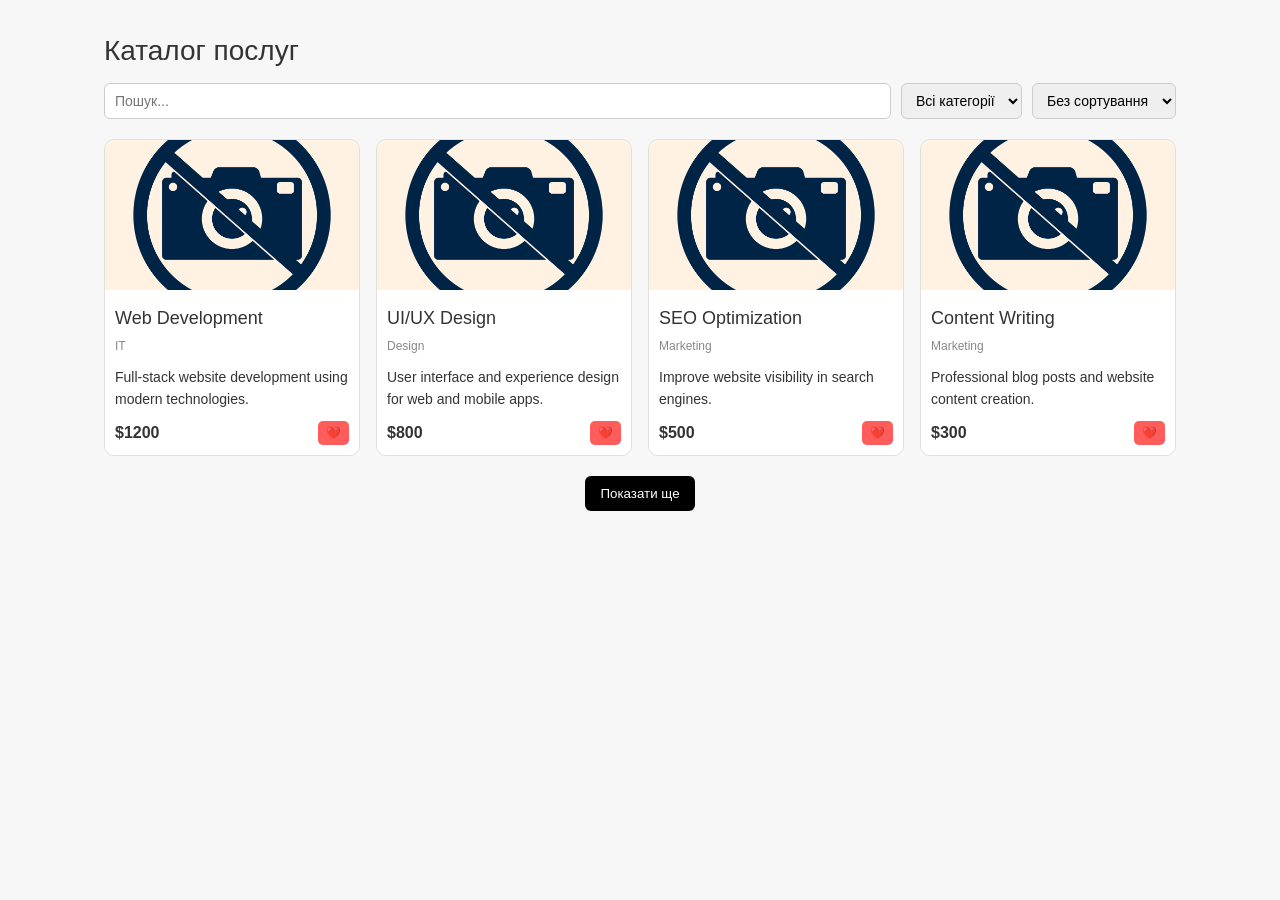
<file: lab03/pages/catalog.html>
<!doctype html>
<html lang="en">
  <head>
    <meta charset="UTF-8" />
    <link rel="stylesheet" href="../styles/reset.css" />
    <link rel="stylesheet" href="../styles/styles.css" />
    <link rel="stylesheet" href="../styles/responsive.css" />
    <meta name="viewport" content="width=device-width, initial-scale=1.0" />
    <title>Catalog</title>
    <script src="../js/catalog.js" defer></script>
  </head>
  <body>
    <div class="container">
      <h1 class="page__title">Каталог послуг</h1>

      <div class="controls">
        <input
          type="text"
          placeholder="Пошук..."
          class="controls__search"
          data-search
        />

        <select class="controls__select" data-category>
          <option value="all">Всі категорії</option>
          <option value="IT">IT</option>
          <option value="Design">Design</option>
          <option value="Marketing">Marketing</option>
          <option value="Media">Media</option>
          <option value="Language">Language</option>
        </select>

        <select class="controls__select" data-sort>
          <option value="default">Без сортування</option>
          <option value="price-asc">Ціна ↑</option>
          <option value="price-desc">Ціна ↓</option>
          <option value="rating">Рейтинг</option>
          <option value="title">Назва</option>
        </select>
      </div>

      <div data-loading class="state state--loading">Завантаження...</div>

      <div data-error class="state state--error">Помилка завантаження</div>

      <div data-catalog class="catalog"></div>

      <div data-empty class="state state--empty">Нічого не знайдено</div>

      <div class="load-more">
        <button class="load-more__btn" data-load-more>Показати ще</button>
      </div>
    </div>

    <div class="catalog__modal catalog__modal--hidden" data-modal>
      <div class="catalog__modal-overlay" data-modal-close></div>

      <div class="catalog__modal-window">
        <button class="catalog__modal-close" data-modal-close>✖</button>

        <img class="catalog__modal-image" data-modal-image />

        <h2 class="catalog__modal-title" data-modal-title></h2>

        <p class="catalog__modal-category" data-modal-category></p>

        <p class="catalog__modal-description" data-modal-description></p>

        <div class="catalog__modal-footer">
          <span class="catalog__modal-price" data-modal-price></span>
        </div>
      </div>
    </div>
  </body>
</html>
</file>
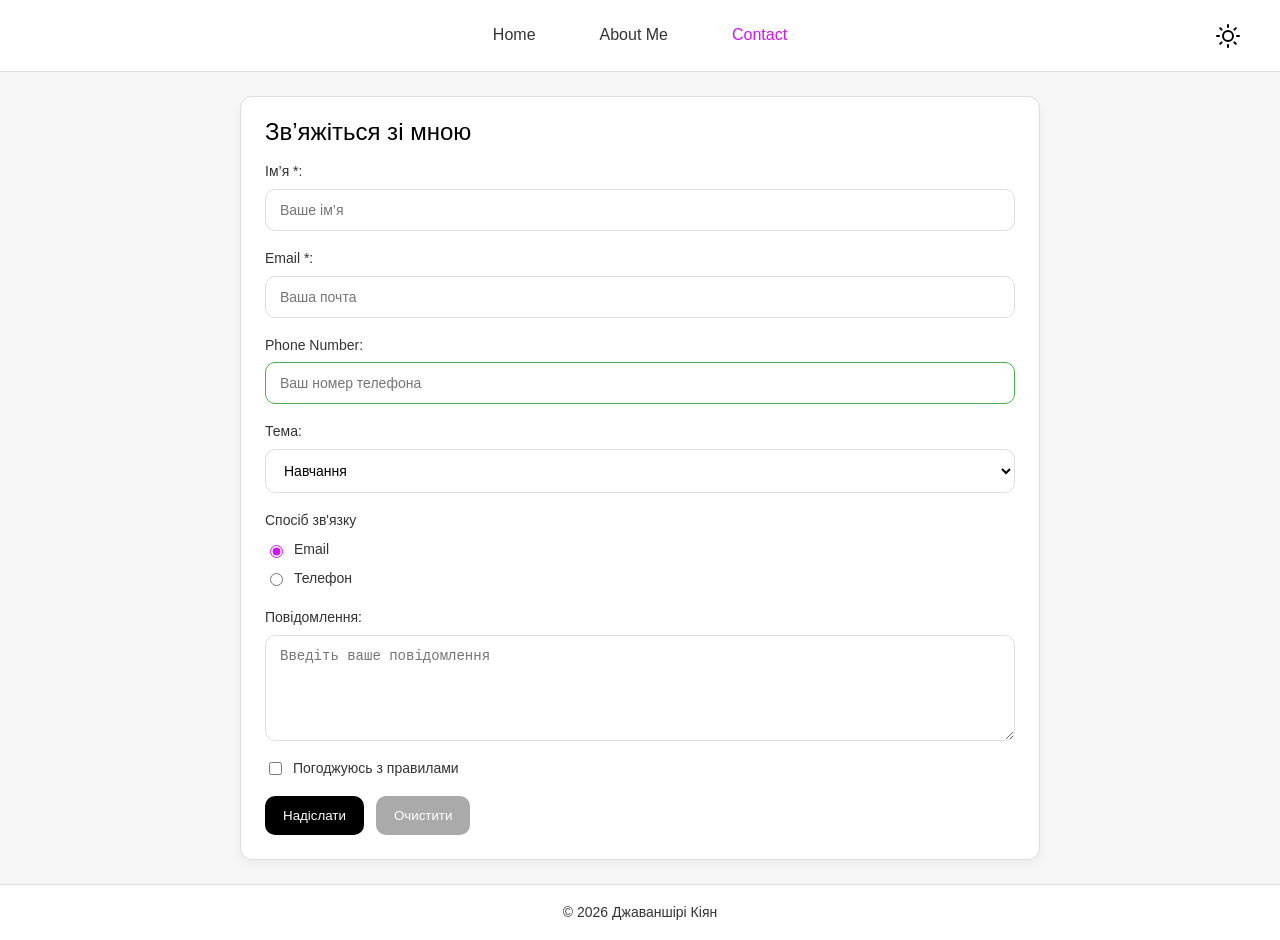
<file: lab03/pages/contact.html>
<!doctype html>
<html lang="uk">
  <head>
    <meta charset="UTF-8" />
    <meta name="viewport" content="width=device-width, initial-scale=1.0" />
    <link rel="stylesheet" href="../styles/reset.css" />
    <link rel="stylesheet" href="../styles/styles.css" />
    <link rel="stylesheet" href="../styles/responsive.css" />
    <title>Contact</title>
    <script src="../js/main.js" defer></script>
  </head>
  <body>
    <header class="header">
      <div class="container">
        <button data-menu-btn aria-expanded="false" class="burger">
          <svg
            xmlns="http://www.w3.org/2000/svg"
            width="24"
            height="24"
            viewBox="0 0 24 24"
            fill="none"
            stroke="currentColor"
            stroke-width="2"
            stroke-linecap="round"
            stroke-linejoin="round"
            class="feather feather-align-left"
          >
            <line x1="17" y1="10" x2="3" y2="10"></line>
            <line x1="21" y1="6" x2="3" y2="6"></line>
            <line x1="21" y1="14" x2="3" y2="14"></line>
            <line x1="17" y1="18" x2="3" y2="18"></line>
          </svg>
        </button>
        <nav data-menu class="burger-nav is-open">
          <ul class="burger-nav__list">
            <li class="burger-nav__list-item">
              <a class="burger-nav__list-link" href="../index.html"> Home </a>
            </li>
            <li class="burger-nav__list-item">
              <a class="burger-nav__list-link" href="./about.html">
                About Me
              </a>
            </li>
            <li class="burger-nav__list-item">
              <a class="burger-nav__list-link" href="./contact.html">
                Contact
              </a>
            </li>
          </ul>
        </nav>
        <nav class="header__nav">
          <ul class="header__nav-list">
            <li class="header__nav-item">
              <a class="header__nav-link" href="../index.html"> Home </a>
            </li>
            <li class="header__nav-item">
              <a class="header__nav-link" href="./about.html"> About Me </a>
            </li>
            <li class="header__nav-item">
              <a class="header__nav-link" href="./contact.html"> Contact </a>
            </li>
          </ul>
        </nav>
        <button data-theme-toggle class="theme-toggle">
          <div class="theme-toggle-sun">
            <svg
              xmlns="http://www.w3.org/2000/svg"
              width="24"
              height="24"
              viewBox="0 0 24 24"
              fill="none"
              stroke="currentColor"
              stroke-width="2"
              stroke-linecap="round"
              stroke-linejoin="round"
              class="feather feather-sun"
            >
              <circle cx="12" cy="12" r="5"></circle>
              <line x1="12" y1="1" x2="12" y2="3"></line>
              <line x1="12" y1="21" x2="12" y2="23"></line>
              <line x1="4.22" y1="4.22" x2="5.64" y2="5.64"></line>
              <line x1="18.36" y1="18.36" x2="19.78" y2="19.78"></line>
              <line x1="1" y1="12" x2="3" y2="12"></line>
              <line x1="21" y1="12" x2="23" y2="12"></line>
              <line x1="4.22" y1="19.78" x2="5.64" y2="18.36"></line>
              <line x1="18.36" y1="5.64" x2="19.78" y2="4.22"></line>
            </svg>
          </div>
          <div class="theme-toggle-moon">
            <svg
              xmlns="http://www.w3.org/2000/svg"
              width="24"
              height="24"
              viewBox="0 0 24 24"
              fill="none"
              stroke="currentColor"
              stroke-width="2"
              stroke-linecap="round"
              stroke-linejoin="round"
              class="feather feather-moon"
            >
              <path d="M21 12.79A9 9 0 1 1 11.21 3 7 7 0 0 0 21 12.79z"></path>
            </svg>
          </div>
        </button>
      </div>
    </header>
    <div class="container">
      <main class="contact">
        <form class="contact__form" action="./contact.html" method="GET">
          <h2 class="contact__title">Зв’яжіться зі мною</h2>

          <fieldset class="contact__fieldset">
            <label class="contact__label" for="name">Ім’я *:</label>
            <input
              class="contact__input"
              placeholder="Ваше ім’я"
              id="name"
              name="name"
              type="text"
              required
              minlength="2"
              maxlength="30"
            />
          </fieldset>

          <fieldset class="contact__fieldset">
            <label class="contact__label" for="email">Email *:</label>
            <input
              class="contact__input"
              placeholder="Ваша почта"
              id="email"
              name="email"
              type="email"
              required
            />
          </fieldset>

          <fieldset class="contact__fieldset">
            <label class="contact__label" for="tel">Phone Number:</label>
            <input
              class="contact__input"
              placeholder="Ваш номер телефона"
              id="tel"
              name="tel"
              type="tel"
              maxlength="16"
            />
          </fieldset>

          <fieldset class="contact__fieldset">
            <label class="contact__label" for="topic">Тема:</label>
            <select class="contact__select" id="topic" name="topic">
              <option selected value="study">Навчання</option>
              <option value="work">Співпраця</option>
              <option value="other">Інше</option>
            </select>
          </fieldset>

          <fieldset class="contact__fieldset">
            <span class="contact__label">Спосіб зв'язку</span>

            <label class="contact__radio-label">
              <input
                class="contact__radio"
                type="radio"
                name="contactWay"
                value="email"
                checked
              />
              Email
            </label>

            <label class="contact__radio-label">
              <input
                class="contact__radio"
                type="radio"
                name="contactWay"
                value="phone"
              />
              Телефон
            </label>
          </fieldset>

          <fieldset class="contact__fieldset">
            <label class="contact__label" for="message">Повідомлення:</label>
            <textarea
              class="contact__textarea"
              placeholder="Введіть ваше повідомлення"
              id="message"
              name="message"
              rows="5"
            ></textarea>
          </fieldset>

          <fieldset class="contact__fieldset">
            <label class="contact__checkbox-label">
              <input
                class="contact__checkbox"
                type="checkbox"
                name="agree"
                required
              />
              Погоджуюсь з правилами
            </label>
          </fieldset>

          <div class="contact__actions">
            <button class="contact__button" type="submit">Надіслати</button>
            <button
              class="contact__button contact__button--secondary"
              type="reset"
            >
              Очистити
            </button>
          </div>
        </form>
      </main>
    </div>
    <button data-top hidden class="btn-top">↑</button>
    <footer class="footer">
      <div class="container">
        &copy; <span data-footer></span> Джаваншірі Кіян
      </div>
    </footer>
  </body>
</html>
</file>
<file: lab03/styles/styles.css>
:root {
  --color-primary: #000000;
  --color-accent: #cd17ee;
  --color-bg: #f7f7f7;
  --color-surface: #ffffff;
  --color-text: #333333;
  --color-border: #dbdee0;
}

*,
*::before,
*::after {
  box-sizing: border-box;
}

body {
  margin: 0;
  font-family: Arial, sans-serif;
  line-height: 143%;
  color: var(--color-text);
  background-color: var(--color-bg);
}

.theme-dark {
  background-color: #5e5e5e;
}

.catalog__modal {
  position: fixed;
  inset: 0;
  display: flex;
  justify-content: center;
  align-items: center;
  z-index: 1000;
}

.catalog__modal--hidden {
  display: none;
}

.catalog__modal-overlay {
  position: absolute;
  inset: 0;
  background: rgba(0, 0, 0, 0.6);
}

.catalog__modal-window {
  position: relative;
  background: #fff;
  width: 420px;
  max-width: 90%;
  border-radius: 12px;
  padding: 20px;
  z-index: 2;
  animation: catalogModalIn 0.2s ease;
}


.catalog__modal-close {
  position: absolute;
  top: 10px;
  right: 10px;
  border: none;
  background: transparent;
  font-size: 18px;
  cursor: pointer;
}

.catalog__modal-image {
  width: 100%;
  height: 180px;
  object-fit: cover;
  border-radius: 8px;
  margin-bottom: 10px;
}

.catalog__modal-title {
  margin: 10px 0;
}

.catalog__modal-category {
  font-size: 12px;
  color: #777;
}

.catalog__modal-description {
  margin: 10px 0;
}

.catalog__modal-footer {
  display: flex;
  justify-content: flex-end;
}

.catalog__modal-price {
  font-weight: bold;
}

.page__title {
  margin-top: 40px;
  margin-bottom: 20px;
  font-size: 28px;
}

.controls {
  display: flex;
  gap: 10px;
  margin-bottom: 20px;
}

.controls__search,
.controls__select {
  padding: 8px 10px;
  border: 1px solid #ccc;
  border-radius: 6px;
  font-size: 14px;
}

.controls__search {
  flex: 1;
}

.state {
  text-align: center;
  margin: 20px 0;
  display: none;
}

.state--loading {
  color: #555;
}

.state--error {
  color: red;
}

.state--empty {
  color: #777;
}

.catalog {
  display: grid;
  grid-template-columns: repeat(4, 1fr);
  gap: 16px;
}

.card {
  background: white;
  border-radius: 10px;
  overflow: hidden;
  border: 1px solid #e0e0e0;
  transition: 0.2s;
}

.card:hover {
  transform: translateY(-3px);
  box-shadow: 0 4px 12px rgba(0, 0, 0, 0.08);
}

.card__image {
  width: 100%;
  height: 150px;
  object-fit: cover;
}

.card__body {
  padding: 10px;
}

.card__title {
  font-size: 18px;
  margin-bottom: 5px;
}

.card__category {
  font-size: 12px;
  color: #888;
  margin-bottom: 8px;
}

.card__description {
  font-size: 14px;
  margin-bottom: 10px;
}

.card__footer {
  display: flex;
  justify-content: space-between;
  align-items: center;
}

.card__price {
  font-weight: bold;
}

.card__btn {
  padding: 5px 8px;
  border: none;
  border-radius: 5px;
  background: #007bff;
  color: white;
  font-size: 12px;
}

.card__btn--favorite {
  background: #ff5c5c;
}

.load-more {
  margin-top: 20px;
  text-align: center;
}

.load-more__btn {
  padding: 10px 15px;
  border: none;
  background: black;
  color: white;
  border-radius: 6px;
  cursor: pointer;
}

.home__search {
  margin-bottom: 15px;
  padding: 10px 12px;
  width: 100%;
  max-width: 300px;

  border: 1px solid #d1d5db;
  border-radius: 6px;

  font-size: 14px;
}

.home__search:focus {
  outline: none;
  border-color: #6366f1;
}

.modal {
  position: fixed;
  inset: 0;
  background: rgba(0, 0, 0, 0.7);

  display: flex;
  align-items: center;
  justify-content: center;

  opacity: 0;
  visibility: hidden;
  transition: 0.3s;

  z-index: 2000;
}

.modal.is-open {
  opacity: 1;
  visibility: visible;
}

.modal__content {
  position: relative;
  max-width: 90%;
  max-height: 90%;
}

.modal__img {
  width: 100%;
  height: auto;
  border-radius: 10px;
}

.modal__caption {
  color: white;
  text-align: center;
  margin-top: 10px;
}

.modal__close {
  position: absolute;
  top: -10px;
  right: -10px;

  background: white;
  border: none;
  border-radius: 50%;

  width: 30px;
  height: 30px;

  cursor: pointer;
  font-size: 18px;
}

.accordion {
  margin-top: 24px;
  border: 1px solid #e5e7eb;
  border-radius: 10px;
  margin-bottom: 10px;
  overflow: hidden;
  background: #fff;
}

.accordion__btn {
  width: 100%;
  padding: 14px 16px;

  background: #f9fafb;
  border: none;
  cursor: pointer;

  font-size: 16px;
  font-weight: 500;

  display: flex;
  justify-content: space-between;
  align-items: center;

  transition: background 0.2s;
}

.accordion__btn:hover {
  background: #f3f4f6;
}

.accordion__btn::after {
  content: "▾";
  font-size: 14px;
  transition: transform 0.3s ease;
}

.accordion.is-open .accordion__btn::after {
  transform: rotate(180deg);
}

.accordion__summary {
  padding: 14px 16px;
  font-size: 14px;
  color: #4b5563;

  border-top: 1px solid #e5e7eb;

  animation: fadeIn 0.2s ease;
}

.btn-top {
  position: fixed;
  bottom: 100px;
  right: 64px;
  padding: 12px 16px;
  border-radius: 999px;
  background-color: #000000;
  color: #ffffff;
  cursor: pointer;
}

.container {
  max-width: 1200px;
  margin: 0 auto;
  padding-inline: 64px;
}

.theme-toggle {
  position: absolute;
  right: 32px;
  top: 16px;
  background: none;
  border: none;
  cursor: pointer;
  padding: 8px;
  z-index: 1001;
}

.burger {
  display: none;
  background: none;
  border: none;
  cursor: pointer;
  padding: 8px;
  z-index: 1001;
}

.burger svg {
  width: 28px;
  height: 28px;
}

.burger-nav {
  display: none;
  position: fixed;
  top: 0;
  right: 0;
  width: 220px;
  height: 100vh;

  background: #222;
  color: white;

  transform: translateX(100%);
  transition: transform 0.3s ease;

  z-index: 1000;
  padding-top: 80px;
}

.burger-nav.is-open {
  transform: translateX(0);
}

.burger-nav__list {
  list-style: none;
  padding: 0;
  margin: 0;
}

.burger-nav__list-item {
  border-bottom: 1px solid rgba(255, 255, 255, 0.1);
}

.burger-nav__list-link {
  display: block;
  padding: 15px 20px;
  color: white;
  text-decoration: none;
  transition: background 0.2s;
}

.burger-nav__list-link:hover {
  background: rgba(255, 255, 255, 0.1);
}

.burger-nav__list-link.is-active {
  background: rgba(255, 255, 255, 0.2);
}

.header {
  padding-block: 16px;
  background-color: #ffffff;
  border-bottom: 1px solid var(--color-border);

  .header__nav-list {
    display: flex;
    justify-content: center;
    align-items: center;
    gap: 0 40px;
  }

  .header__nav-item {
    padding: 8px 12px;
    border-radius: 10px;
    transition: all 100ms ease-in-out;
    cursor: pointer;
  }
  .header__nav-item:hover {
    background-color: #eaeaea;
  }

  .header__nav-link {
    display: block;
    color: var(--color-text);
    font-size: 16px;
    font-weight: 500;
  }
  .header__nav-link:hover {
    color: var(--color-primary);
  }
  .header__nav-link.active {
    color: var(--color-accent);
  }
}

/* ! Index.html styles ! */

.home {
  margin-block: 24px;
  .home__title {
    font-size: 36px;
    color: var(--color-primary);
    margin-bottom: 16px;
  }

  .home__subtitle {
    font-size: 24px;
    margin-top: 24px;
    margin-bottom: 12px;
    color: var(--color-accent);
  }

  .home__text {
    margin-bottom: 10px;
    font-size: 16px;
  }

  .home__btn {
    padding: 10px 16px;
    background-color: var(--color-accent);
    color: #fff;
    border: none;
    border-radius: 8px;
    cursor: pointer;
    margin-bottom: 20px;
  }

  .home__content {
    display: flex;
    justify-content: space-between;
    gap: 24px;
    flex-wrap: wrap;
  }

  .home__content-card {
    background-color: var(--color-surface);
    padding: 20px;
    border-radius: 12px;
    border: 1px solid var(--color-border);
    box-shadow: 0 4px 10px rgba(0, 0, 0, 0.05);
    flex: 1;
    min-width: 280px;
  }

  .home__list {
    padding-left: 20px;
    margin-bottom: 16px;

    & li {
      margin-bottom: 6px;
    }
  }

  .home__figure {
    max-width: 300px;

    & img {
      width: 100%;
      height: auto;
      border-radius: 12px;
      box-shadow: 0 4px 12px rgba(0, 0, 0, 0.1);
      display: block;
    }

    & figcaption {
      text-align: center;
      font-size: 14px;
      margin-top: 8px;
      color: #666;
    }
  }

  .home__table {
    width: 100%;
    border-collapse: collapse;
    margin-top: 20px;
    background-color: var(--color-surface);

    & caption {
      margin-bottom: 10px;
      font-weight: bold;
    }

    & th,
    & td {
      padding: 10px;
      border: 1px solid var(--color-border);
      text-align: left;
    }

    & thead {
      background-color: var(--color-accent);
      color: white;
    }

    & tbody tr:nth-child(even) {
      background-color: #f2f2f2;
    }
  }
}

/* ! about.html ! */

.about {
  margin-block: 24px;

  .about__title {
    font-size: 32px;
    margin-bottom: 16px;
    color: var(--color-primary);
  }

  .about__subtitle {
    font-size: 20px;
    margin-bottom: 10px;
    color: var(--color-accent);
  }

  .about__paragraph {
    font-size: 16px;
    line-height: 1.6;
    margin-bottom: 10px;
    color: var(--color-text);
  }

  .about__strong {
    font-weight: 600;
    color: var(--color-primary);
  }

  .about__emphasis {
    font-style: italic;
    color: var(--color-accent);
  }

  .about__content {
    display: flex;
    gap: 24px;
    flex-wrap: wrap;
  }

  .about__text {
    flex: 1;
    min-width: 280px;

    background: var(--color-surface);
    padding: 20px;
    border-radius: 12px;
    border: 1px solid var(--color-border);
    box-shadow: 0 4px 10px rgba(0, 0, 0, 0.05);
  }

  .about__media {
    flex: 1;
    min-width: 280px;

    display: flex;
    flex-direction: column;
    gap: 20px;
  }

  .about__card {
    background: var(--color-surface);
    padding: 16px;
    border-radius: 12px;
    border: 1px solid var(--color-border);
    box-shadow: 0 4px 10px rgba(0, 0, 0, 0.05);
  }

  .about__video {
    width: 100%;
    max-width: 500px;
    border-radius: 10px;
    display: block;
    margin-bottom: 8px;
  }

  .about__audio {
    width: 100%;
    margin-bottom: 8px;
  }

  .about__caption {
    font-size: 14px;
    color: #666;
    text-align: center;
  }
}

/* ! contact.html !*/

.contact {
  margin-block: 24px;
  display: flex;
  justify-content: center;

  .contact__form {
    width: 100%;
    max-width: 800px;
    background: var(--color-surface);
    padding: 24px;
    border-radius: 12px;
    border: 1px solid var(--color-border);
    box-shadow: 0 4px 12px rgba(0, 0, 0, 0.05);
  }

  .contact__title {
    font-size: 24px;
    margin-bottom: 16px;
    color: var(--color-primary);
  }

  .contact__fieldset {
    border: none;
    margin-bottom: 16px;
    padding: 0;
    display: flex;
    flex-direction: column;
    gap: 6px;
  }

  .contact__label {
    font-size: 14px;
    color: var(--color-text);
  }

  .contact__input,
  .contact__select,
  .contact__textarea {
    width: 100%;
    padding: 12px 14px;
    border: 1px solid var(--color-border);
    border-radius: 10px;
    background: #fff;
    font-size: 14px;
  }

  .contact__input:focus,
  .contact__select:focus,
  .contact__textarea:focus {
    outline: none;
    border-color: var(--color-primary);
    box-shadow: 0 0 0 3px rgba(29, 78, 137, 0.15);
  }

  .contact__input:valid {
    border-color: #4caf50;
  }

  .contact__input:invalid:not(:placeholder-shown) {
    border-color: #e53935;
  }

  .contact__radio-label,
  .contact__checkbox-label {
    display: flex;
    align-items: center;
    gap: 8px;
    font-size: 14px;
  }

  .contact__radio,
  .contact__checkbox {
    accent-color: var(--color-accent);
    cursor: pointer;
  }

  .contact__actions {
    display: flex;
    gap: 12px;
    margin-top: 10px;
  }

  .contact__button {
    padding: 12px 18px;
    border: none;
    border-radius: 10px;
    background: var(--color-primary);
    color: #fff;
    cursor: pointer;
    transition: 0.2s;
  }

  .contact__button:hover {
    opacity: 0.92;
  }

  .contact__button--secondary {
    background: #aaa;
  }
}

.footer {
  padding-block: 16px;
  background-color: #ffffff;
  display: flex;
  justify-content: center;
  align-items: center;
  color: var(--color-text);
  font-size: 14px;
  font-weight: 500;
  border-top: 1px solid var(--color-border);
}
</file>
<file: lab03/styles/responsive.css>
@media (max-width: 1024px) {
  .container {
    max-width: 940px;
    padding-inline: 32px;
  }

  .header {
    .header__nav-list {
      gap: 0 24px;
    }

    .header__nav-link {
      font-size: 15px;
    }
  }
}

@media (max-width: 768px) {
  .container {
    max-width: 580px;
    padding-inline: 16px;
  }

  .burger {
    display: block;
  }

  .burger-nav {
    display: block;
  }

  .header {
    .header__nav-list {
      display: none;
      flex-direction: column;
      gap: 10px;
    }

    .header__nav-item {
      width: 100%;
      text-align: center;
    }

    .header__nav-link {
      font-size: 14px;
    }
  }

  .footer {
    font-size: 13px;
    text-align: center;
    padding-block: 12px;
  }
}

@media (max-width: 1024px) {
  .home {
    .home__title {
      font-size: 32px;
    }

    .home__subtitle {
      font-size: 22px;
    }

    .home__content {
      gap: 16px;
    }

    .home__content-card {
      padding: 16px;
    }

    .home__figure {
      max-width: 260px;
    }
  }
}

@media (max-width: 768px) {
  .home {
    margin-block: 16px;

    .home__title {
      font-size: 28px;
    }

    .home__subtitle {
      font-size: 20px;
    }

    .home__text {
      font-size: 14px;
    }

    .home__btn {
      width: 100%;
      text-align: center;
    }

    .home__content {
      flex-direction: column;
      gap: 16px;
    }

    .home__content-card {
      width: 100%;
      padding: 16px;
    }

    .home__figure {
      max-width: 100%;
    }

    .home__table {
      display: block;
      overflow-x: auto;
      white-space: nowrap;
    }
  }
}

@media (max-width: 1024px) {
  .about {
    .about__title {
      font-size: 28px;
    }

    .about__subtitle {
      font-size: 18px;
    }

    .about__content {
      gap: 16px;
    }

    .about__text {
      padding: 16px;
    }

    .about__card {
      padding: 14px;
    }

    .about__video {
      max-width: 100%;
    }
  }
}

@media (max-width: 768px) {
  .about {
    margin-block: 16px;

    .about__title {
      font-size: 24px;
    }

    .about__subtitle {
      font-size: 18px;
    }

    .about__paragraph {
      font-size: 14px;
    }

    .about__content {
      flex-direction: column;
      gap: 16px;
    }

    .about__text {
      padding: 16px;
    }

    .about__media {
      gap: 16px;
    }

    .about__card {
      padding: 14px;
    }

    .about__video {
      width: 100%;
      max-width: 100%;
    }

    .about__audio {
      width: 100%;
    }

    .about__caption {
      font-size: 13px;
    }
  }
}

@media (max-width: 1024px) {
  .contact {
    .contact__form {
      max-width: 700px;
      padding: 20px;
    }

    .contact__title {
      font-size: 22px;
    }

    .contact__fieldset {
      margin-bottom: 14px;
    }

    .contact__input,
    .contact__select,
    .contact__textarea {
      padding: 10px 12px;
    }

    .contact__actions {
      gap: 10px;
    }
  }
}

@media (max-width: 768px) {
  .contact {
    margin-block: 16px;

    .contact__form {
      max-width: 100%;
      padding: 16px;
    }

    .contact__title {
      font-size: 20px;
    }

    .contact__label {
      font-size: 13px;
    }

    .contact__input,
    .contact__select,
    .contact__textarea {
      font-size: 13px;
      padding: 10px;
    }

    .contact__radio-label,
    .contact__checkbox-label {
      font-size: 13px;
    }

    .contact__actions {
      flex-direction: column;
      gap: 10px;
    }

    .contact__button {
      width: 100%;
      text-align: center;
      padding: 12px;
    }
  }
}
</file>
